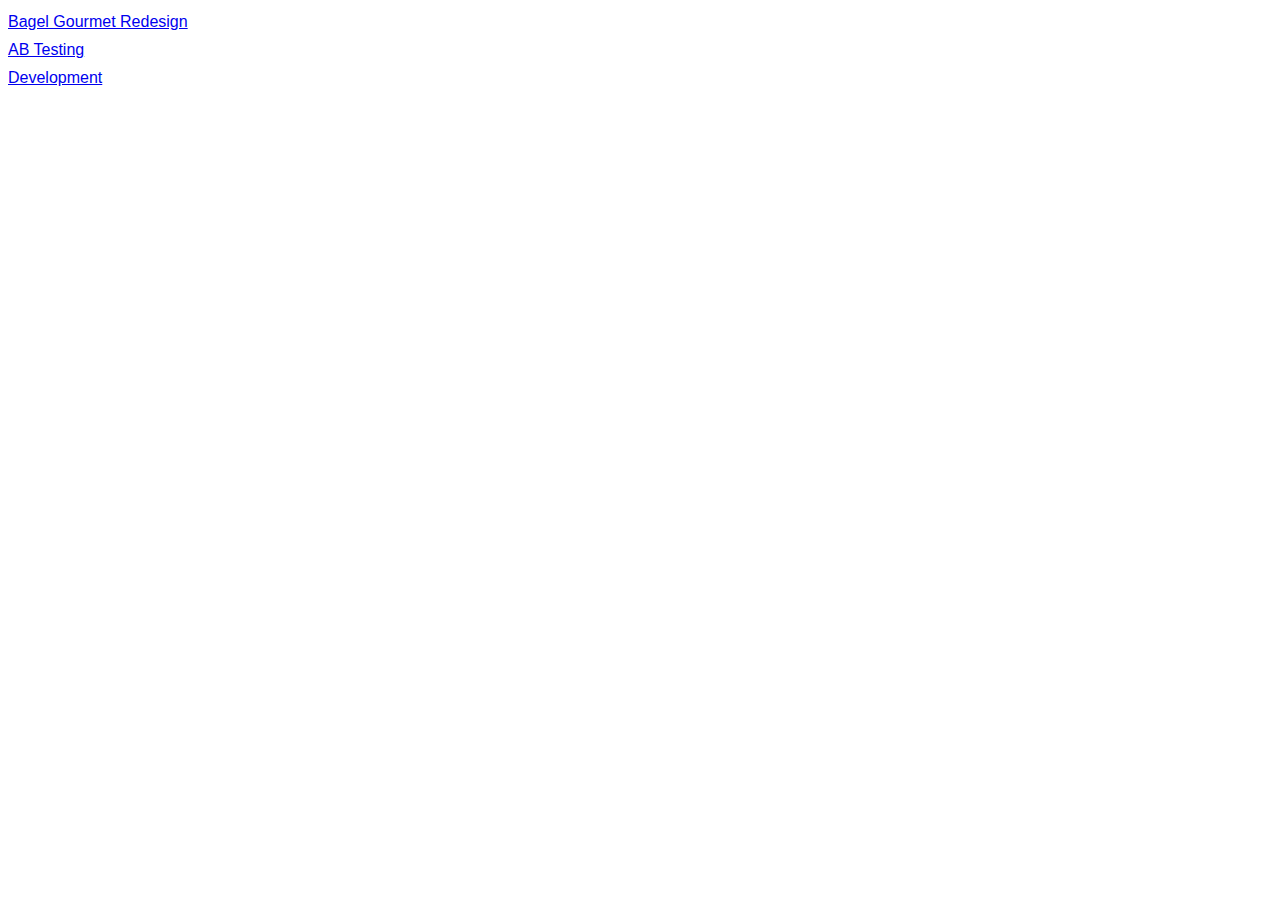
<file: index.html>
<!DOCTYPE html>
<html lang="en">
<head>
    <meta charset="UTF-8">
    <link rel="stylesheet" href="styles.css">
    <meta http-equiv="X-UA-Compatible" content="IE=edge">
    <meta name="viewport" content="width=device-width, initial-scale=1.0">
    <title>Process Portfolio</title>
</head>
<body>

    <a href="bagel_gourmet_redesign/index.html">Bagel Gourmet Redesign</a>
    <br>
    <a href="ab_testing/index.html">AB Testing</a>
    <br>
    <a href="remys_playground/index.html">Development</a>
    
</body>
</html>
</file>
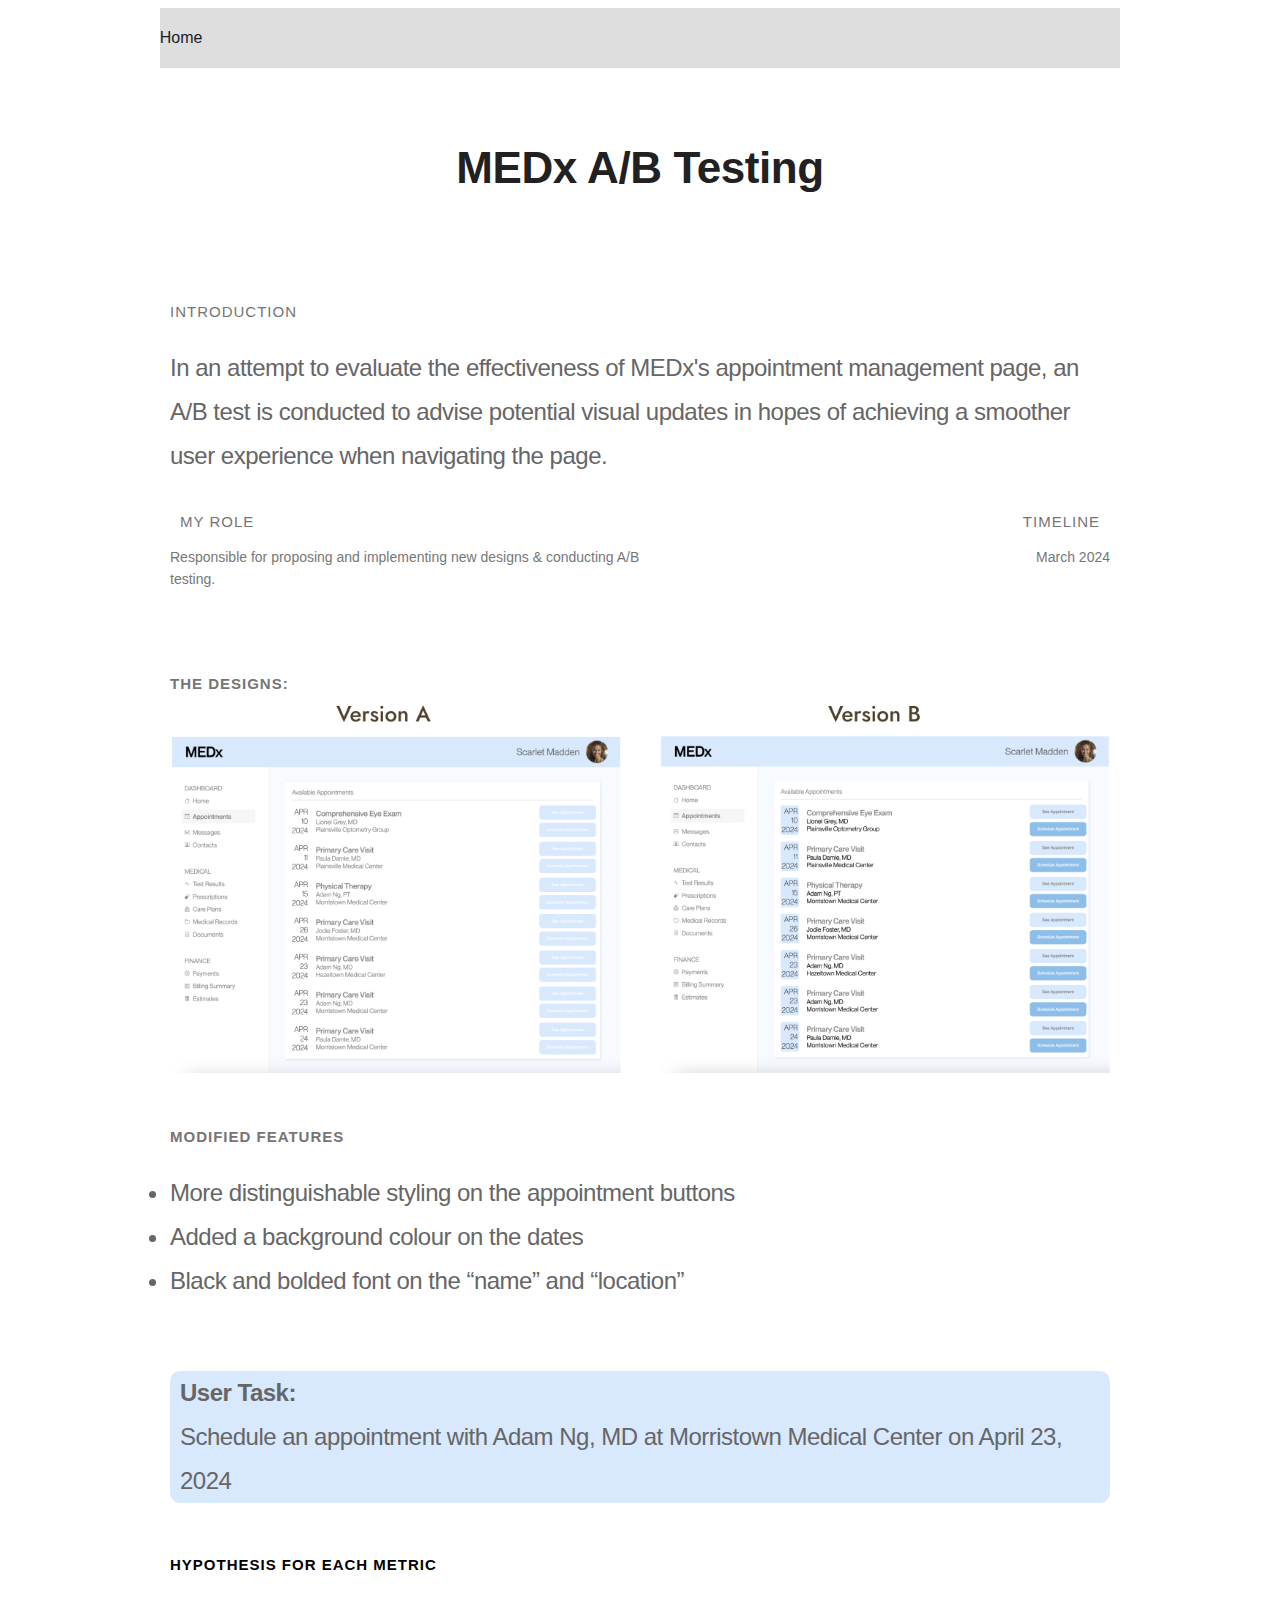
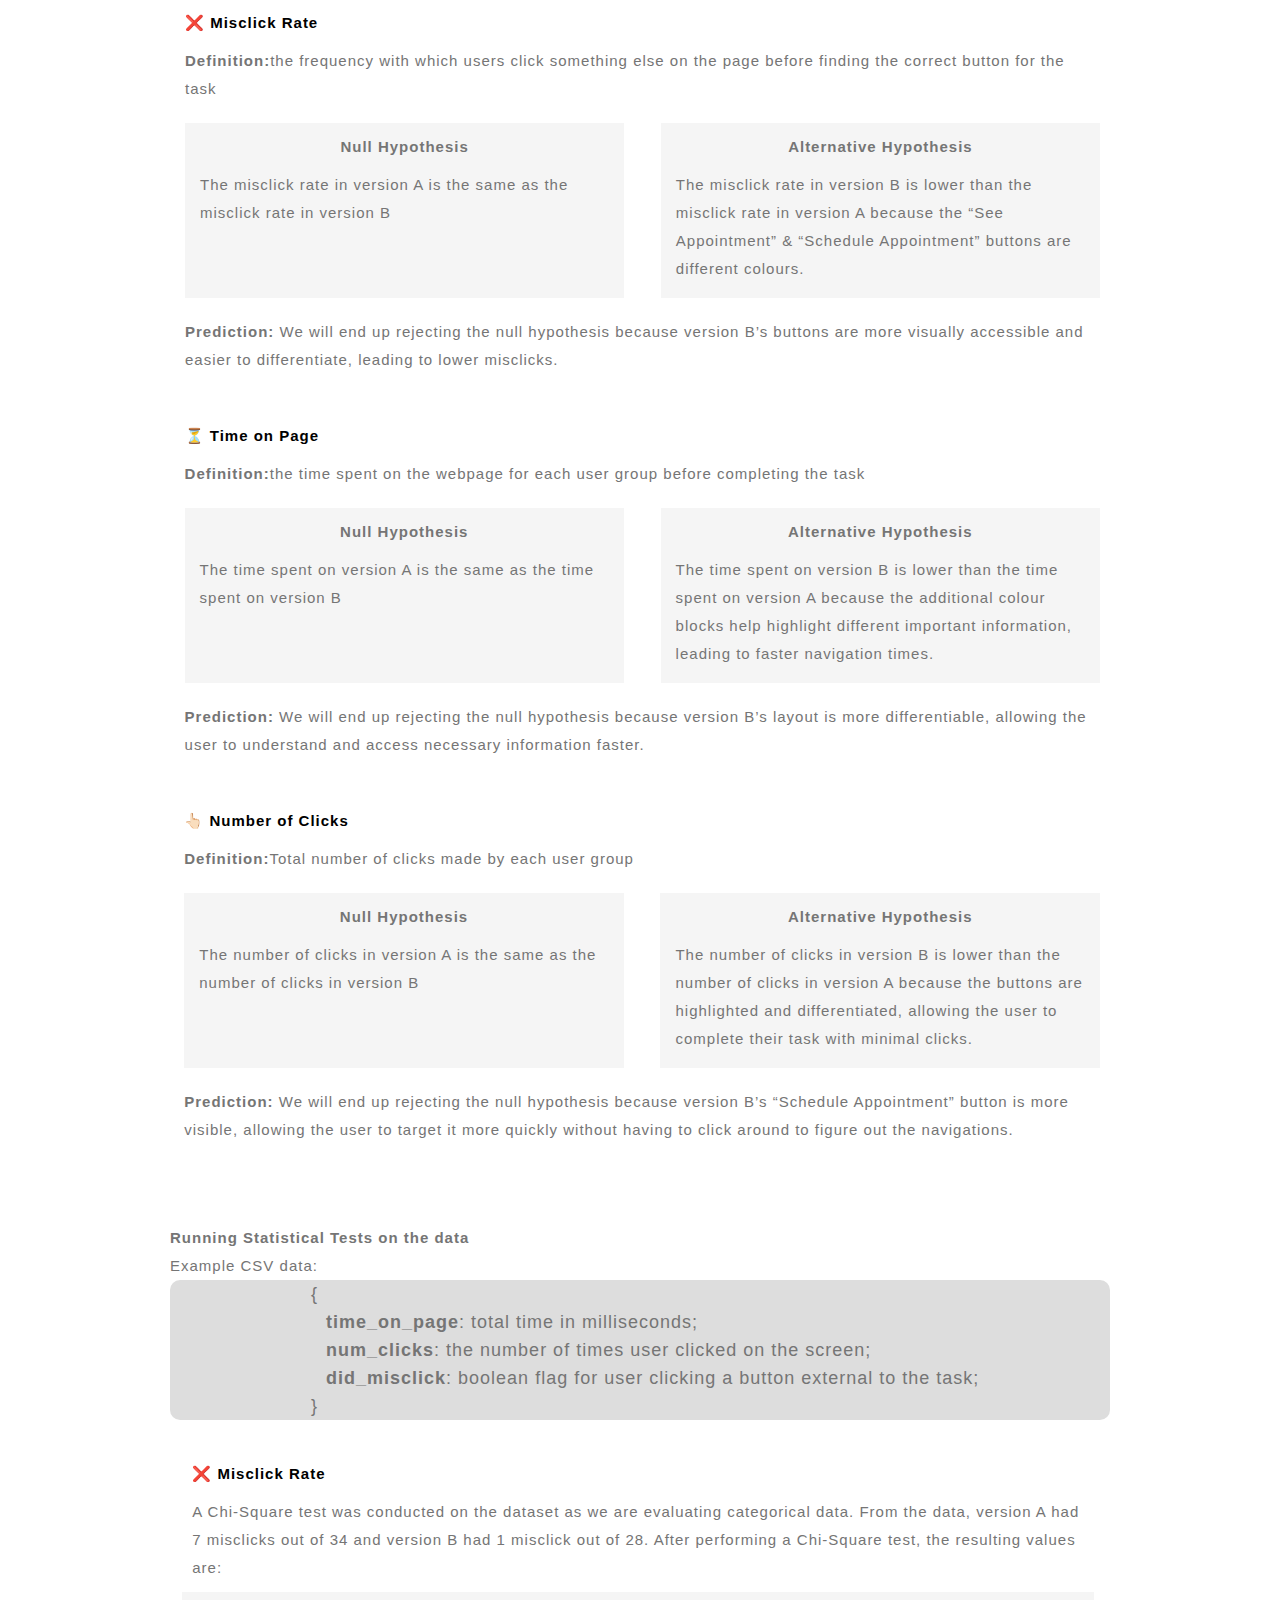
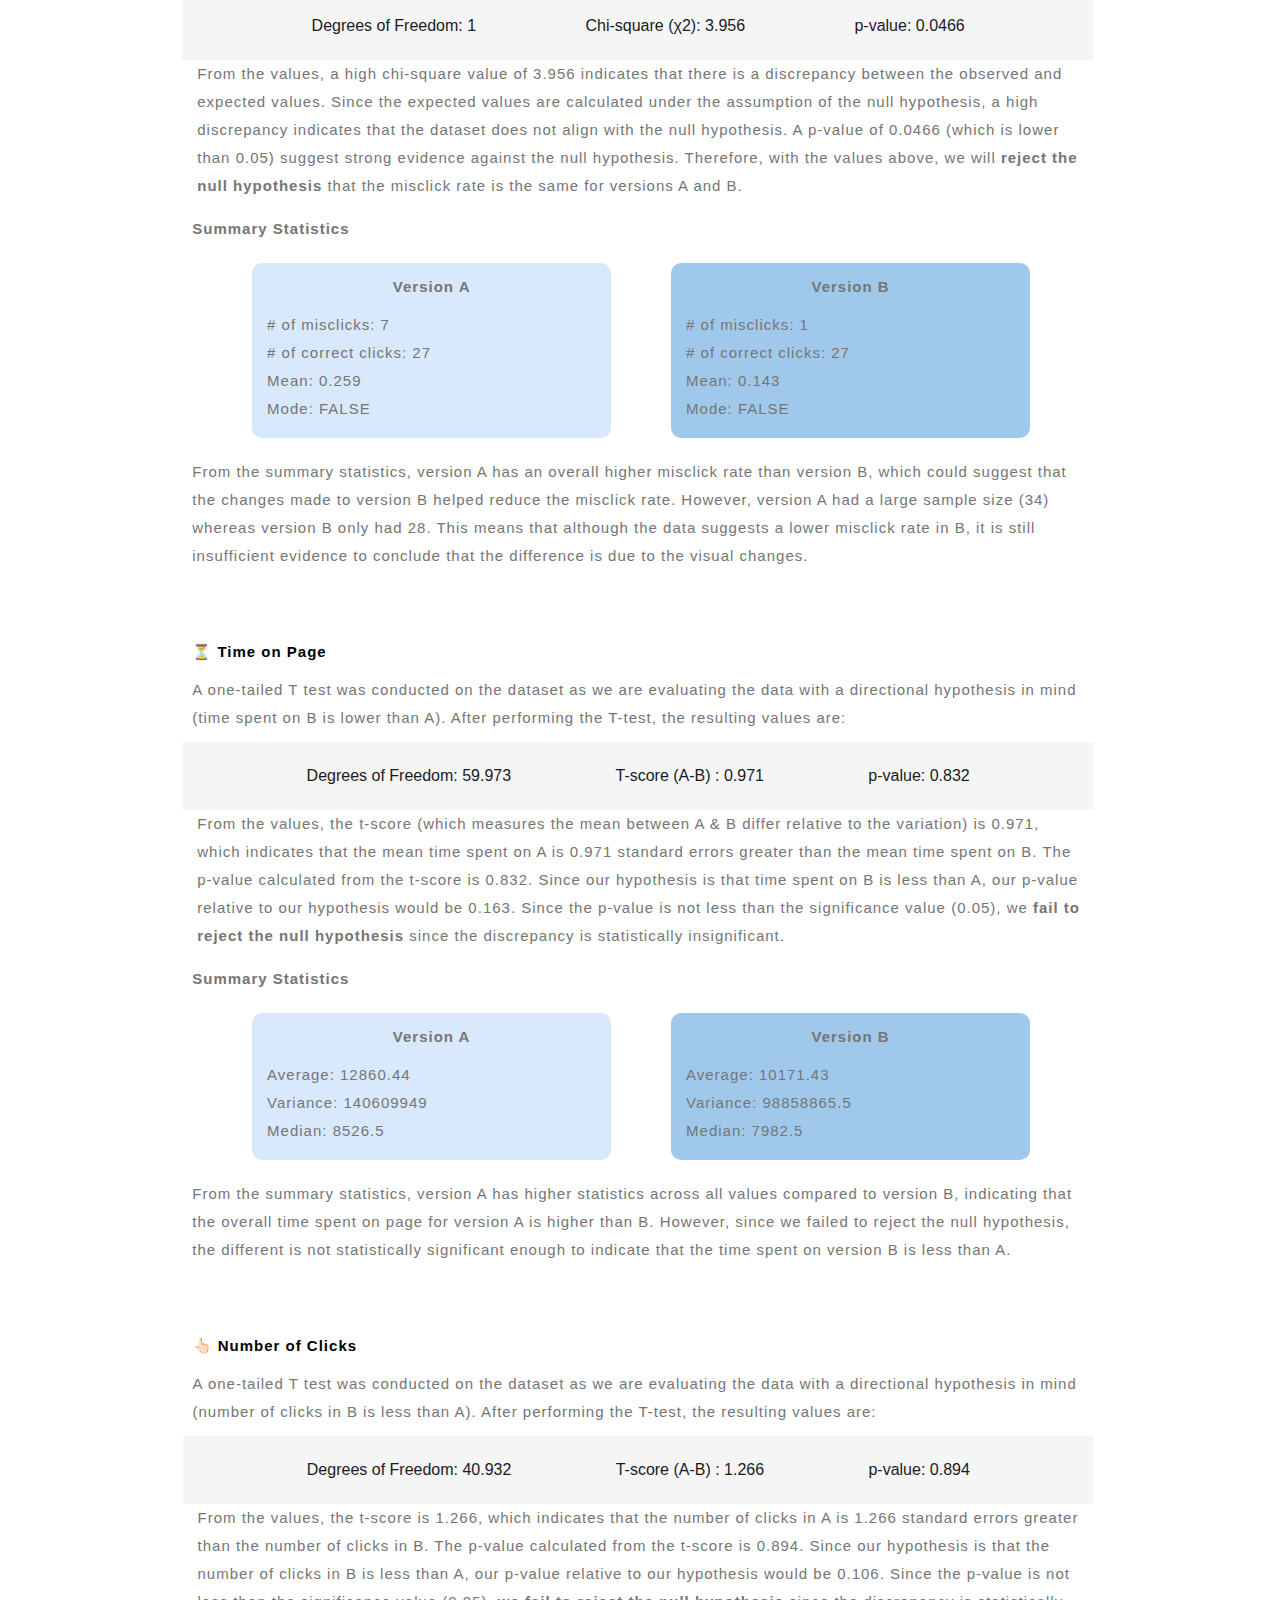
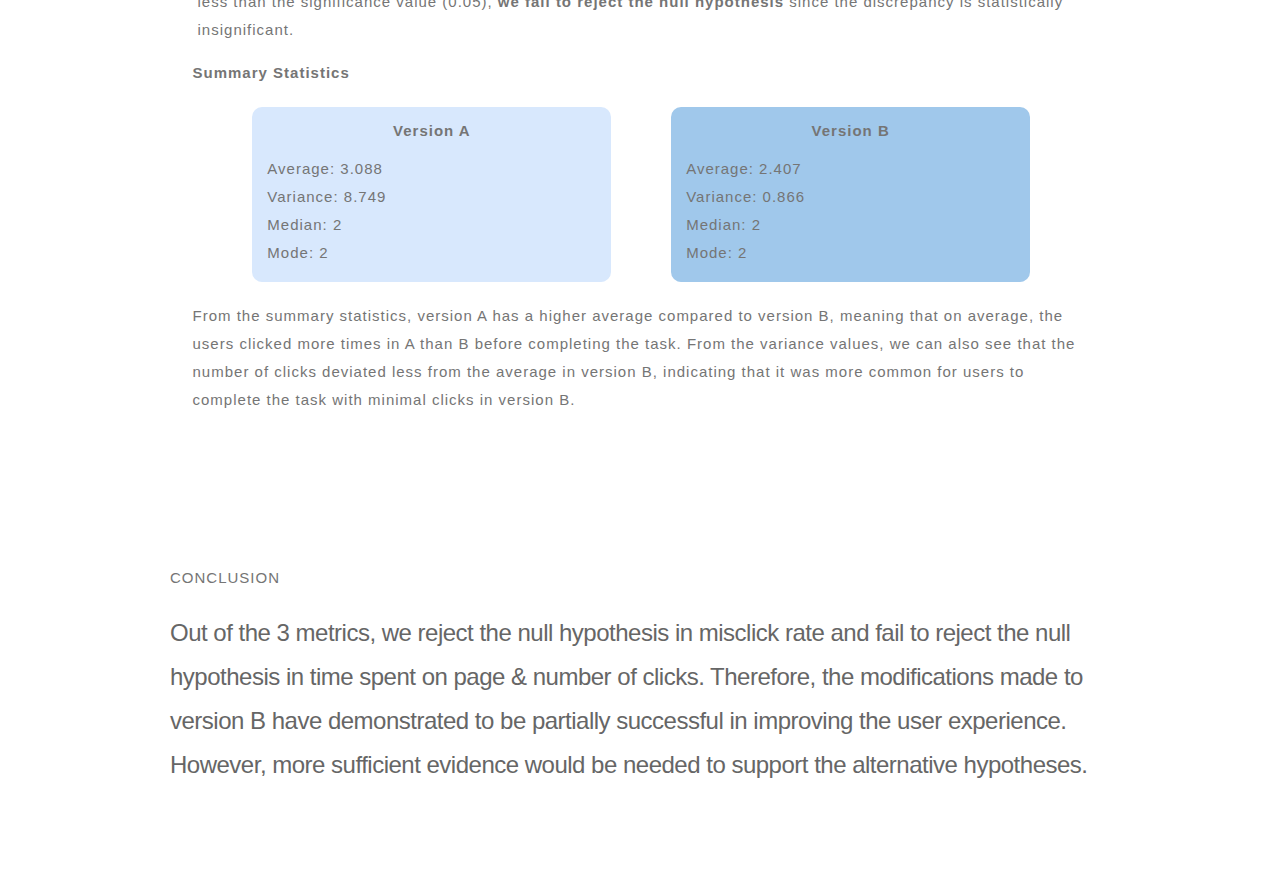
<file: ab_testing/index.html>
<!DOCTYPE html>
<html lang="en">
<head>
    <meta charset="UTF-8">
    <link rel="stylesheet" href="../styles.css">
    <link rel="stylesheet" href="styles.css">
    <meta http-equiv="X-UA-Compatible" content="IE=edge">
    <meta name="viewport" content="width=device-width, initial-scale=1.0">
    <title>Document</title>
</head>
<body>
    <div class="wide-wrapper">
        <div class="homepage-section">
            <div class="navigation-container">
                <div class="navigation-elements">Home</div>
            </div>
        </div>
        <div class="header-section">
            <div class="header-container w-container">
                <h1 class="heading hn">MEDx A/B Testing</h1>
            </div>
        </div>

        <div class="section">
            <div class="container w-container" style="padding-bottom:0">
                <div class="title-container"><h3>INTRODUCTION</h3></div>
                <div class="body-text-container">
                    <h2>In an attempt to evaluate the effectiveness of MEDx's appointment management page, an A/B test is 
                        conducted to advise potential visual updates in hopes of achieving a smoother user experience when 
                        navigating the page.
                    </h2>
                </div>
                <div class="table-container">
                    <div class="table-element-container">
                        <div class="table-element-heading">
                            <h3>MY ROLE</h3>
                        </div>
                        <div class="table-element-body">
                            <h4>Responsible for proposing and implementing new designs & conducting A/B testing.</h4>
                        </div>
                    </div>
                    <div class="table-element-container" style="text-align: right">
                        <div class="table-element-heading">
                            <h3>TIMELINE</h3>
                        </div>
                        <div class="table-element-body">
                            <h4>March 2024</h4>
                        </div>
                    </div>
                    <div class="table-element-container">
                        
                    </div>
                </div>
            </div>
        </div>
    
        <div class="section">
            <div class="container w-container">
                <div class="title-container"><h3><b>THE DESIGNS:</b></h3></div>
                <div class="image-container padding" style="padding-left:0; padding-right:0">
                    <img src="./images/version-A.png" alt="Version A image">
                    <img src="./images/version-B.png" alt="Version B image">
                </div>
                <div class="title-container"><h3><b>MODIFIED FEATURES</b></h3></div>
                <div class="body-text-container">
                    <h2>
                        <li>
                            More distinguishable styling on the appointment buttons
                        </li>
                        <li>
                            Added a background colour on the dates
                        </li>
                        <li>
                            Black and bolded font on the “name” and “location”
                        </li>
                    </h2>
                </div>
                <br>
                <div class="body-text-container" style="background-color: #D8E8FD; padding-left:10px; padding-right: 10px; border-radius: 10px">
                    <h2><b>User Task:</b>
                        <br>
                        Schedule an appointment with Adam Ng, MD at Morristown Medical Center on April 23, 2024
                    </h2>
                </div>
                <br>
                <div class="title-container"><h3 style="color: black;"><b>HYPOTHESIS FOR EACH METRIC</b></h3></div>


                <div class="table-container">
                    <div class="table-element-container full-width">
                        
                        <div class="table-subcomponent">
                            <div class="accent-bar"></div>
                            <div>
                                <div class="table-element-heading">
                                    <h3 style="color: black"><b>❌ Misclick Rate</b></h3>
                                    <h3><b>Definition:</b>the frequency with which users click something else on the page before finding the correct button for the task</h3>
                                </div>
                                <div class="grey-table-container">
                                    <div class="grey-box">
                                        <div class="table-element-heading"><h3 style="text-align: center"><b>Null Hypothesis</b></h3></div>
                                        <div class="table-element-body"><h3>The misclick rate in version A is the same as the misclick rate in version B</h3></div>
                                    </div>
                                    <div class="grey-box">
                                        <div class="table-element-heading"><h3 style="text-align: center"><b>Alternative Hypothesis</b></h3></div>
                                        <div class="table-element-body"><h3>The misclick rate in version B is lower than the misclick rate in version A because the 
                                            “See Appointment” & “Schedule Appointment” buttons are different colours.</h3></div>
                                    </div>
                                </div>
                                <div class="table-element-heading">
                                    <h3><b>Prediction:</b> We will end up rejecting the null hypothesis because version B’s buttons are more visually accessible and easier to differentiate, leading to lower misclicks.</h3>
                                </div>
                            </div>
                        </div>
                        <br>
                        <div class="table-subcomponent">
                            <div class="accent-bar"></div>
                            <div>
                                <div class="table-element-heading">
                                    <h3 style="color: black"><b>⏳ Time on Page</b></h3>
                                    <h3><b>Definition:</b>the time spent on the webpage for each user group before completing the task</h3>
                                </div>
                                <div class="grey-table-container">
                                    <div class="grey-box">
                                        <div class="table-element-heading"><h3 style="text-align: center"><b>Null Hypothesis</b></h3></div>
                                        <div class="table-element-body"><h3>The time spent on version A is the same as the time spent on version B</h3></div>
                                    </div>
                                    <div class="grey-box">
                                        <div class="table-element-heading"><h3 style="text-align: center"><b>Alternative Hypothesis</b></h3></div>
                                        <div class="table-element-body"><h3>The time spent on version B is lower than the time spent on version 
                                            A because the additional colour blocks help highlight different important information, leading to faster navigation times.</h3></div>
                                    </div>
                                </div>
                                <div class="table-element-heading">
                                    <h3><b>Prediction:</b> We will end up rejecting the null hypothesis because version B’s layout is more differentiable, allowing the user to understand and access necessary information faster. </h3>
                                </div>
                            </div>
                        </div>
                        <br>
                        <div class="table-subcomponent">
                            <div class="accent-bar"></div>
                            <div>
                                <div class="table-element-heading">
                                    <h3 style="color: black"><b>👆🏻 Number of Clicks</b></h3>
                                    <h3><b>Definition:</b>Total number of clicks made by each user group</h3>
                                </div>
                                <div class="grey-table-container">
                                    <div class="grey-box">
                                        <div class="table-element-heading"><h3 style="text-align: center"><b>Null Hypothesis</b></h3></div>
                                        <div class="table-element-body"><h3>The number of clicks in version A is the same as the number of clicks in version B</h3></div>
                                    </div>
                                    <div class="grey-box">
                                        <div class="table-element-heading"><h3 style="text-align: center"><b>Alternative Hypothesis</b></h3></div>
                                        <div class="table-element-body"><h3>The number of clicks in version B is lower than the number of clicks in version A because the buttons are highlighted and differentiated, 
                                            allowing the user to complete their task with minimal clicks.</h3></div>
                                    </div>
                                </div>
                                <div class="table-element-heading">
                                    <h3><b>Prediction:</b> We will end up rejecting the null hypothesis because version B’s “Schedule Appointment” button is more visible, allowing the user to target it more quickly without having to click around to figure out the navigations.</h3>
                                </div>
                            </div>
                        </div>
                    </div>
                </div>
            </div>
        </div> 
        
        <div class="section">
            <div class="container w-container" style="padding-top: 0">
                <div class="title-container"><h3><b>Running Statistical Tests on the data</b>
                    <br>
                    Example CSV data:
                </h3></div>
                <div class="body-text-container" style="background-color: rgb(221, 221, 221); padding-left:15%; padding-right: 10px; border-radius: 10px;">
                    <h3 style="font-size:18px">
                        { 
                        <br>
                        <div style="margin-left: 15px;">
                            <b>time_on_page</b>: total time in milliseconds;
                            <br>
                            <b>num_clicks</b>: the number of times user clicked on the screen;
                            <br>
                            <b>did_misclick</b>: boolean flag for user clicking a button external to the task;
                        </div>
                        }
                    </h3>
                </div>

                <div class="table-container">
                    <div class="table-element-container full-width">

                        <div class="table-subcomponent">
                            <div class="accent-bar"></div>
                            <div style="padding: 10px;">
                                <div class="table-element-heading">
                                    <h3 style="color: black"><b>❌ Misclick Rate</b></h3>
                                    <h3>A Chi-Square test was conducted on the dataset as we are evaluating categorical data. From the data, 
                                        version A had 7 misclicks out of 34 and version B had 1 misclick out of 28. After performing a Chi-Square test, the resulting values are:</h3>
                                </div>
                                <div class="grey-box-full">
                                    <div>Degrees of Freedom: 1</div>
                                    <div>Chi-square (χ2): 3.956</div>
                                    <div>p-value: 0.0466</div>
                                </div>
                                <div class="table-element-body"><h3>
                                    From the values, a high chi-square value of 3.956 indicates that there is a discrepancy between the observed and expected values. 
                                    Since the expected values are calculated under the assumption of the null hypothesis, a high discrepancy indicates that the dataset does not align with the null hypothesis. 
                                    A p-value of 0.0466 (which is lower than 0.05) suggest strong evidence against the null hypothesis. Therefore, with the values above, 
                                    we will <b>reject the null hypothesis</b> that the misclick rate is the same for versions A and B. </h3>
                                </div>
                                <div class="table-element-heading">
                                    <h3><b>Summary Statistics</b></h3>
                                </div>
                                <div class="grey-table-container" style="justify-content: space-evenly">
                                    <div class="AB-box" style="background-color: #D8E8FD;">
                                        <div class="table-element-heading"><h3 style="text-align: center"><b>Version A</b></h3></div>
                                        <div class="table-element-body"><h3>
                                            # of misclicks: 7
                                            <br>
                                            # of correct clicks: 27
                                            <br>
                                            Mean: 0.259
                                            <br>
                                            Mode: FALSE
                                        </h3></div>
                                    </div>
                                    <div class="AB-box" style="background-color: #a0c8eb;">
                                        <div class="table-element-heading"><h3 style="text-align: center"><b>Version B</b></h3></div>
                                        <div class="table-element-body"><h3>
                                            # of misclicks: 1
                                            <br>
                                            # of correct clicks: 27
                                            <br>
                                            Mean: 0.143
                                            <br>
                                            Mode: FALSE
                                        </h3></div>
                                    </div>
                                </div>
                                <div class="table-element-heading">
                                    <h3>From the summary statistics, version A has an overall higher misclick rate than version B, 
                                        which could suggest that the changes made to version B helped reduce the misclick rate. 
                                        However, version A had a large sample size (34) whereas version B only had 28. This means that although the data suggests a lower misclick rate in B, 
                                        it is still insufficient evidence to conclude that the difference is due to the visual changes. </h3>
                                </div>
                            </div>
                        </div>
                        <br>
                        <div class="table-subcomponent">
                            <div class="accent-bar"></div>
                            <div style="padding: 10px;">
                                <div class="table-element-heading">
                                    <h3 style="color: black"><b>⏳ Time on Page</b></h3>
                                    <h3>A one-tailed T test was conducted on the dataset as we are evaluating the data with a directional hypothesis in mind (time spent on B is lower than A). 
                                        After performing the T-test, the resulting values are:</h3>
                                </div>
                                <div class="grey-box-full">
                                    <div>Degrees of Freedom: 59.973</div>
                                    <div>T-score (A-B) : 0.971</div>
                                    <div>p-value: 0.832</div>
                                </div>
                                <div class="table-element-body"><h3>
                                    From the values, the t-score (which measures the mean between A & B differ relative to the variation) is 0.971, which indicates that the mean time spent on A is 
                                    0.971 standard errors greater than the mean time spent on B. The p-value calculated from the t-score is 0.832. Since our hypothesis is that time spent on B is 
                                    less than A, our p-value relative to our hypothesis would be 0.163. Since the p-value is not less than the significance value (0.05), we 
                                    <b>fail to reject the null hypothesis</b> since the discrepancy is statistically insignificant.</h3>
                                </div>
                                <div class="table-element-heading">
                                    <h3><b>Summary Statistics</b></h3>
                                </div>
                                <div class="grey-table-container" style="justify-content: space-evenly">
                                    <div class="AB-box" style="background-color: #D8E8FD;">
                                        <div class="table-element-heading"><h3 style="text-align: center"><b>Version A</b></h3></div>
                                        <div class="table-element-body"><h3>
                                            Average: 12860.44
                                            <br>
                                            Variance: 140609949
                                            <br>
                                            Median: 8526.5
                                        </h3></div>
                                    </div>
                                    <div class="AB-box" style="background-color: #a0c8eb;">
                                        <div class="table-element-heading"><h3 style="text-align: center"><b>Version B</b></h3></div>
                                        <div class="table-element-body"><h3>
                                            Average: 10171.43
                                            <br>
                                            Variance: 98858865.5
                                            <br>
                                            Median: 7982.5
                                        </h3></div>
                                    </div>
                                </div>
                                <div class="table-element-heading">
                                    <h3>From the summary statistics, version A has higher statistics across all values compared to version B, indicating that the overall time spent on page for
                                         version A is higher than B. However, since we failed to reject the null hypothesis, the different is not statistically significant enough to indicate 
                                         that the time spent on version B is less than A.</h3>
                                </div>
                            </div>
                        </div>
                        <br>
                        <div class="table-subcomponent">
                            <div class="accent-bar"></div>
                            <div style="padding: 10px;">
                                <div class="table-element-heading">
                                    <h3 style="color: black"><b>👆🏻 Number of Clicks</b></h3>
                                    <h3>A one-tailed T test was conducted on the dataset as we are evaluating the data with a directional hypothesis in mind (number of clicks in B is less than A). 
                                        After performing the T-test, the resulting values are:</h3>
                                </div>
                                <div class="grey-box-full">
                                    <div>Degrees of Freedom: 40.932</div>
                                    <div>T-score (A-B) : 1.266</div>
                                    <div>p-value: 0.894</div>
                                </div>
                                <div class="table-element-body"><h3>
                                    From the values, the t-score is 1.266, which indicates that the number of clicks in A is 1.266 standard errors greater than the number of clicks in B. 
                                    The p-value calculated from the t-score is 0.894. Since our hypothesis is that the number of clicks in B is less than A, our p-value relative to our 
                                    hypothesis would be 0.106. Since the p-value is not less than the significance value (0.05), 
                                    <b>we fail to reject the null hypothesis</b> since the discrepancy is statistically insignificant.</h3>
                                </div>
                                <div class="table-element-heading">
                                    <h3><b>Summary Statistics</b></h3>
                                </div>
                                <div class="grey-table-container" style="justify-content: space-evenly">
                                    <div class="AB-box" style="background-color: #D8E8FD;">
                                        <div class="table-element-heading"><h3 style="text-align: center"><b>Version A</b></h3></div>
                                        <div class="table-element-body"><h3>
                                            Average: 3.088
                                            <br>
                                            Variance: 8.749
                                            <br>
                                            Median: 2
                                            <br>
                                            Mode: 2
                                        </h3></div>
                                    </div>
                                    <div class="AB-box" style="background-color: #a0c8eb;">
                                        <div class="table-element-heading"><h3 style="text-align: center"><b>Version B</b></h3></div>
                                        <div class="table-element-body"><h3>
                                            Average: 2.407
                                            <br>
                                            Variance: 0.866
                                            <br>
                                            Median: 2
                                            <br>
                                            Mode: 2
                                        </h3></div>
                                    </div>
                                </div>
                                <div class="table-element-heading">
                                    <h3>From the summary statistics, version A has a higher average compared to version B, meaning that on average, the users clicked more times in A than B before completing the task. 
                                        From the variance values, we can also see that the number of clicks deviated less from the average in version B, indicating that it was more common for users to complete the 
                                        task with minimal clicks in version B.</h3>
                                </div>
                            </div>
                        </div>
                    </div>
                </div>
            </div>
        </div>
        <div class="section">
            <div class="container w-container">
                <div class="title-container"><h3>CONCLUSION</h3></div>
                <div class="body-text-container">
                    <h2>Out of the 3 metrics, we reject the null hypothesis in misclick rate and fail to reject the null hypothesis
                        in time spent on page & number of clicks. Therefore, the modifications made to version B have demonstrated to 
                        be partially successful in improving the user experience. However, more sufficient evidence would be needed to
                        support the alternative hypotheses.
                    </h2>
                </div>
            </div>
        </div>
    </div>

</body>
</html>
</file>
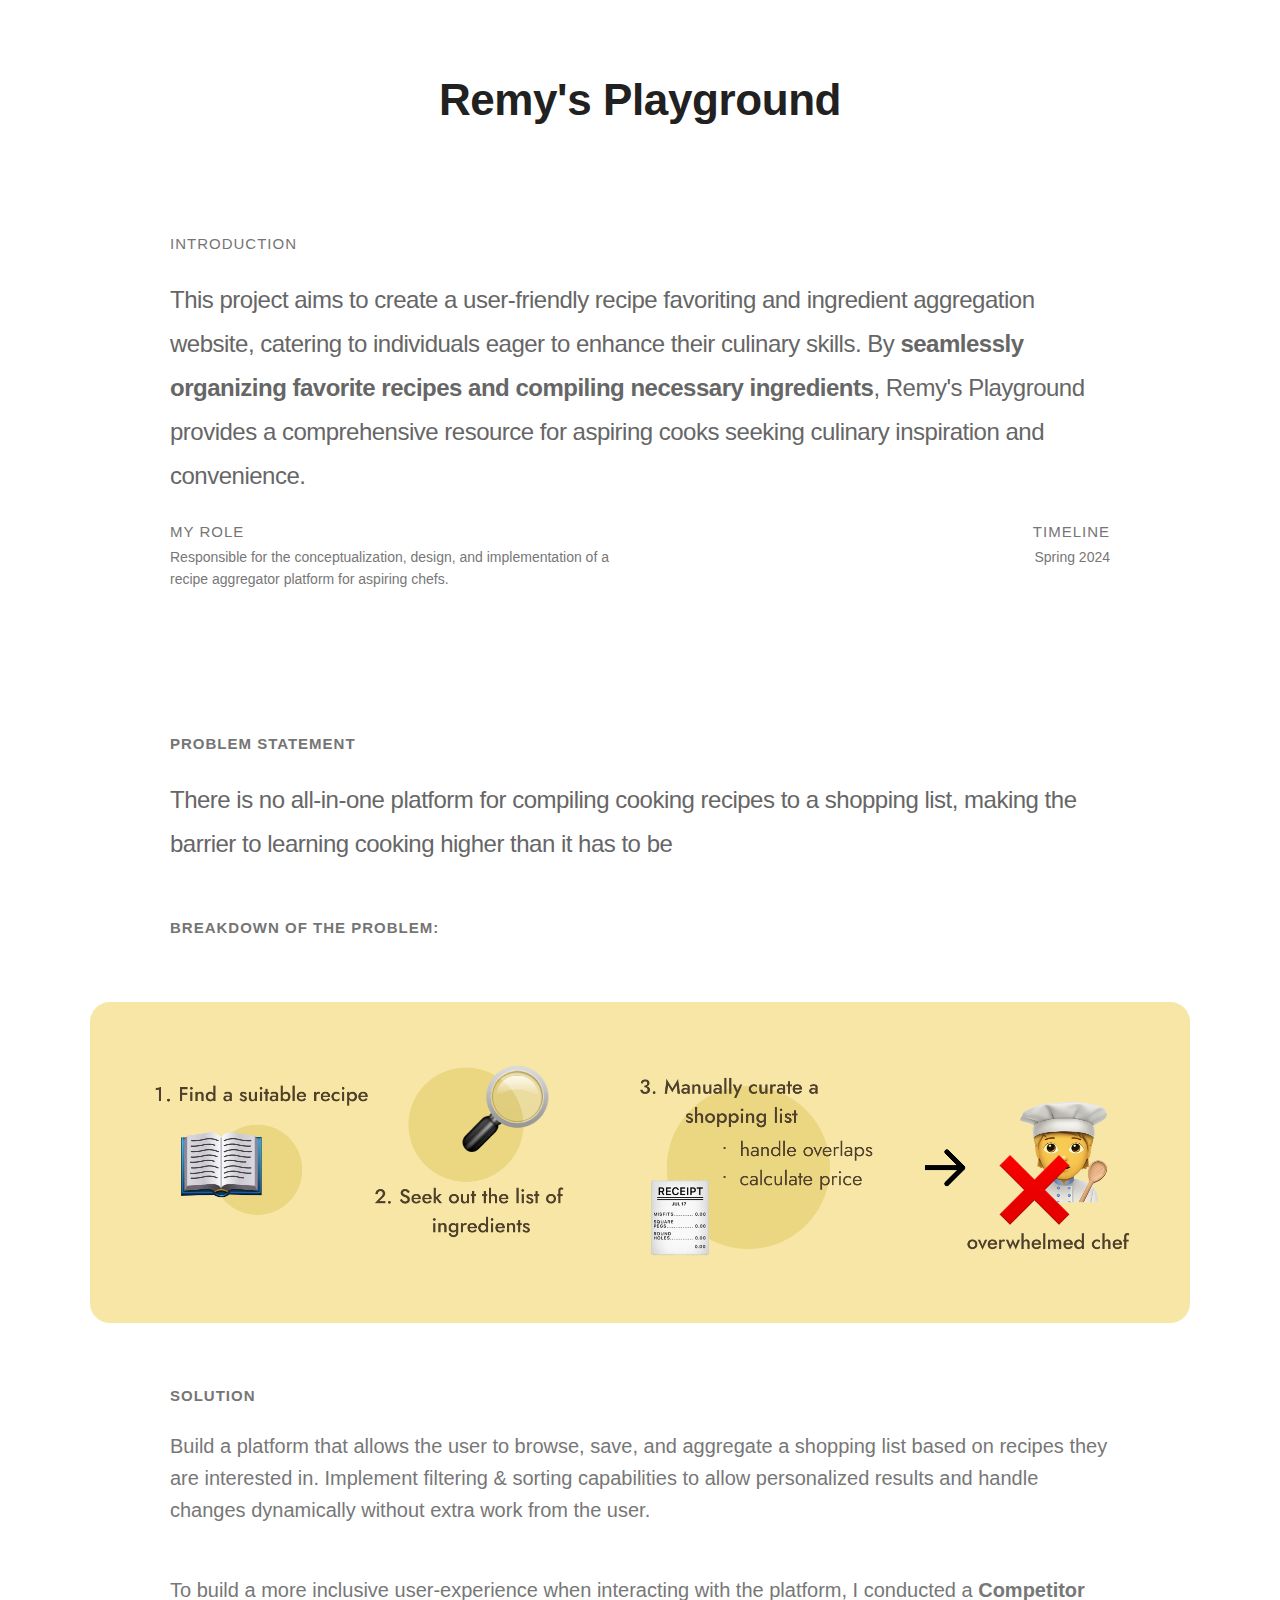
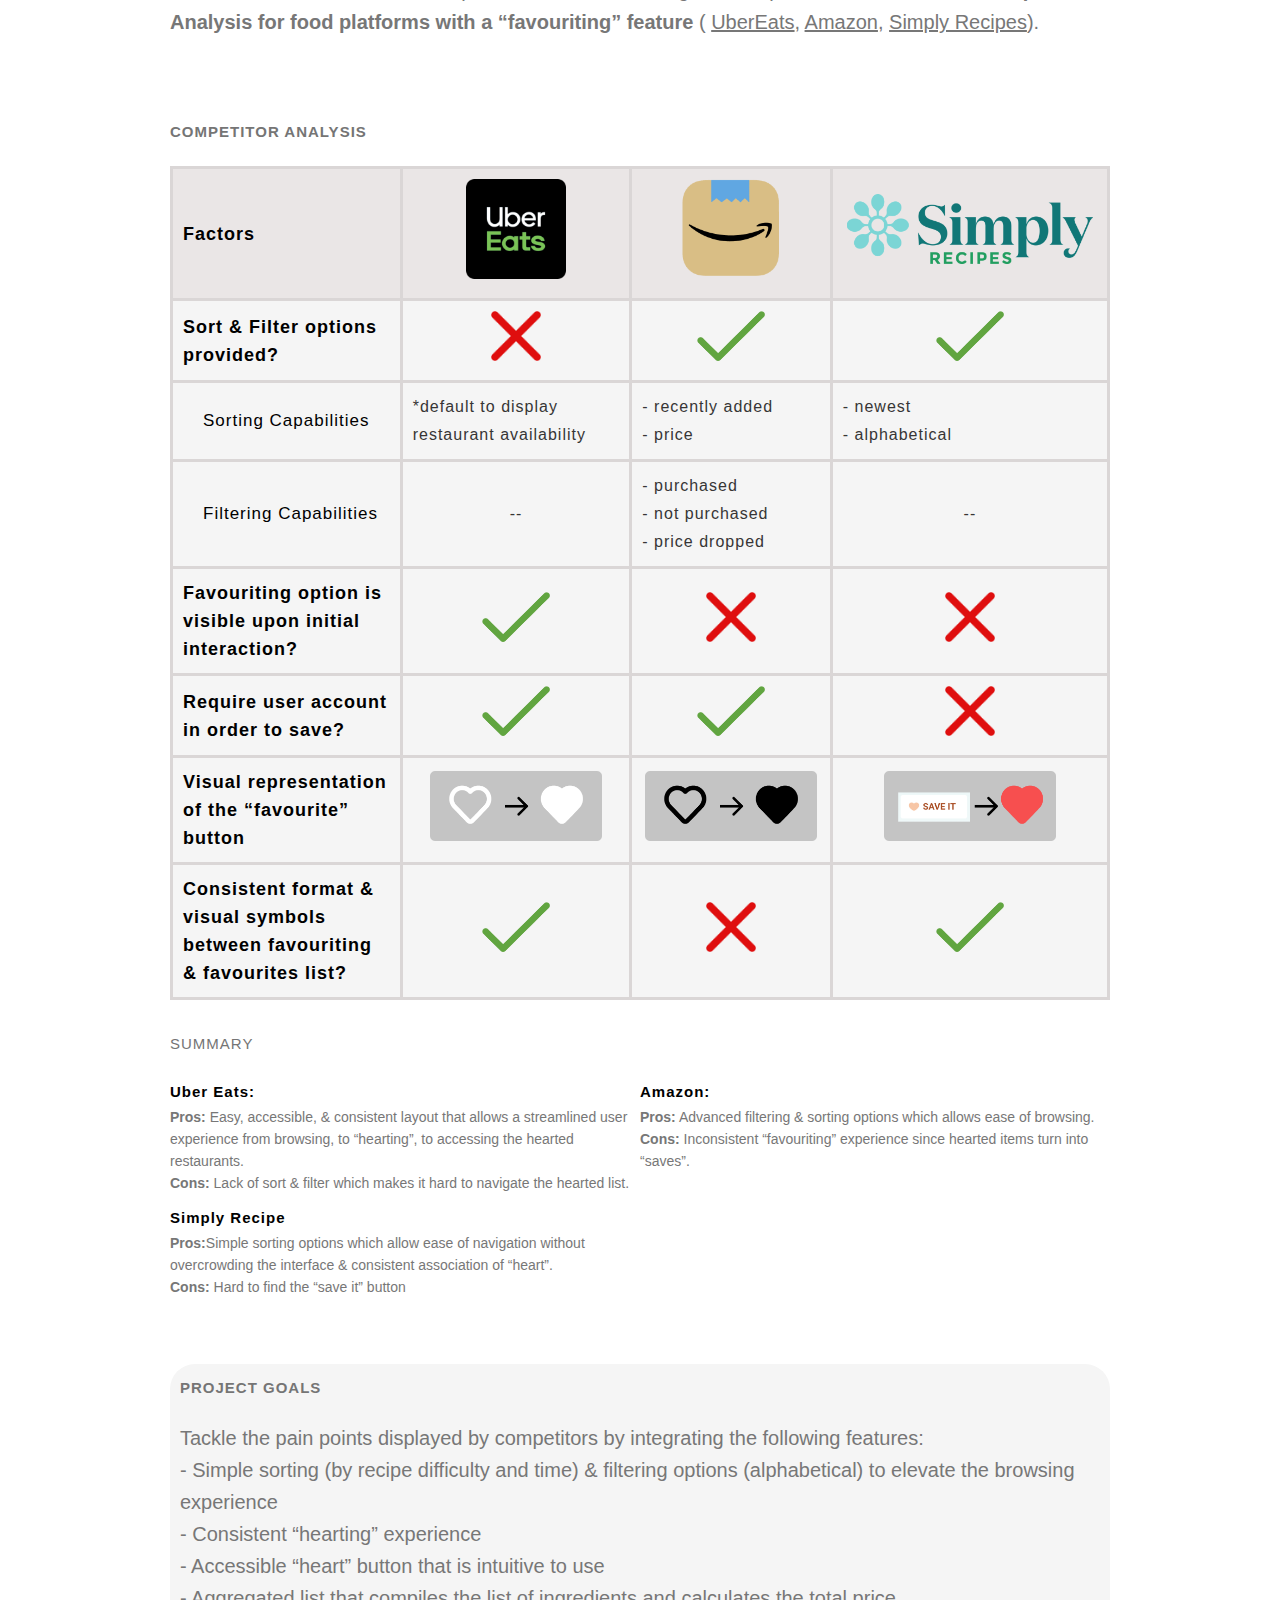
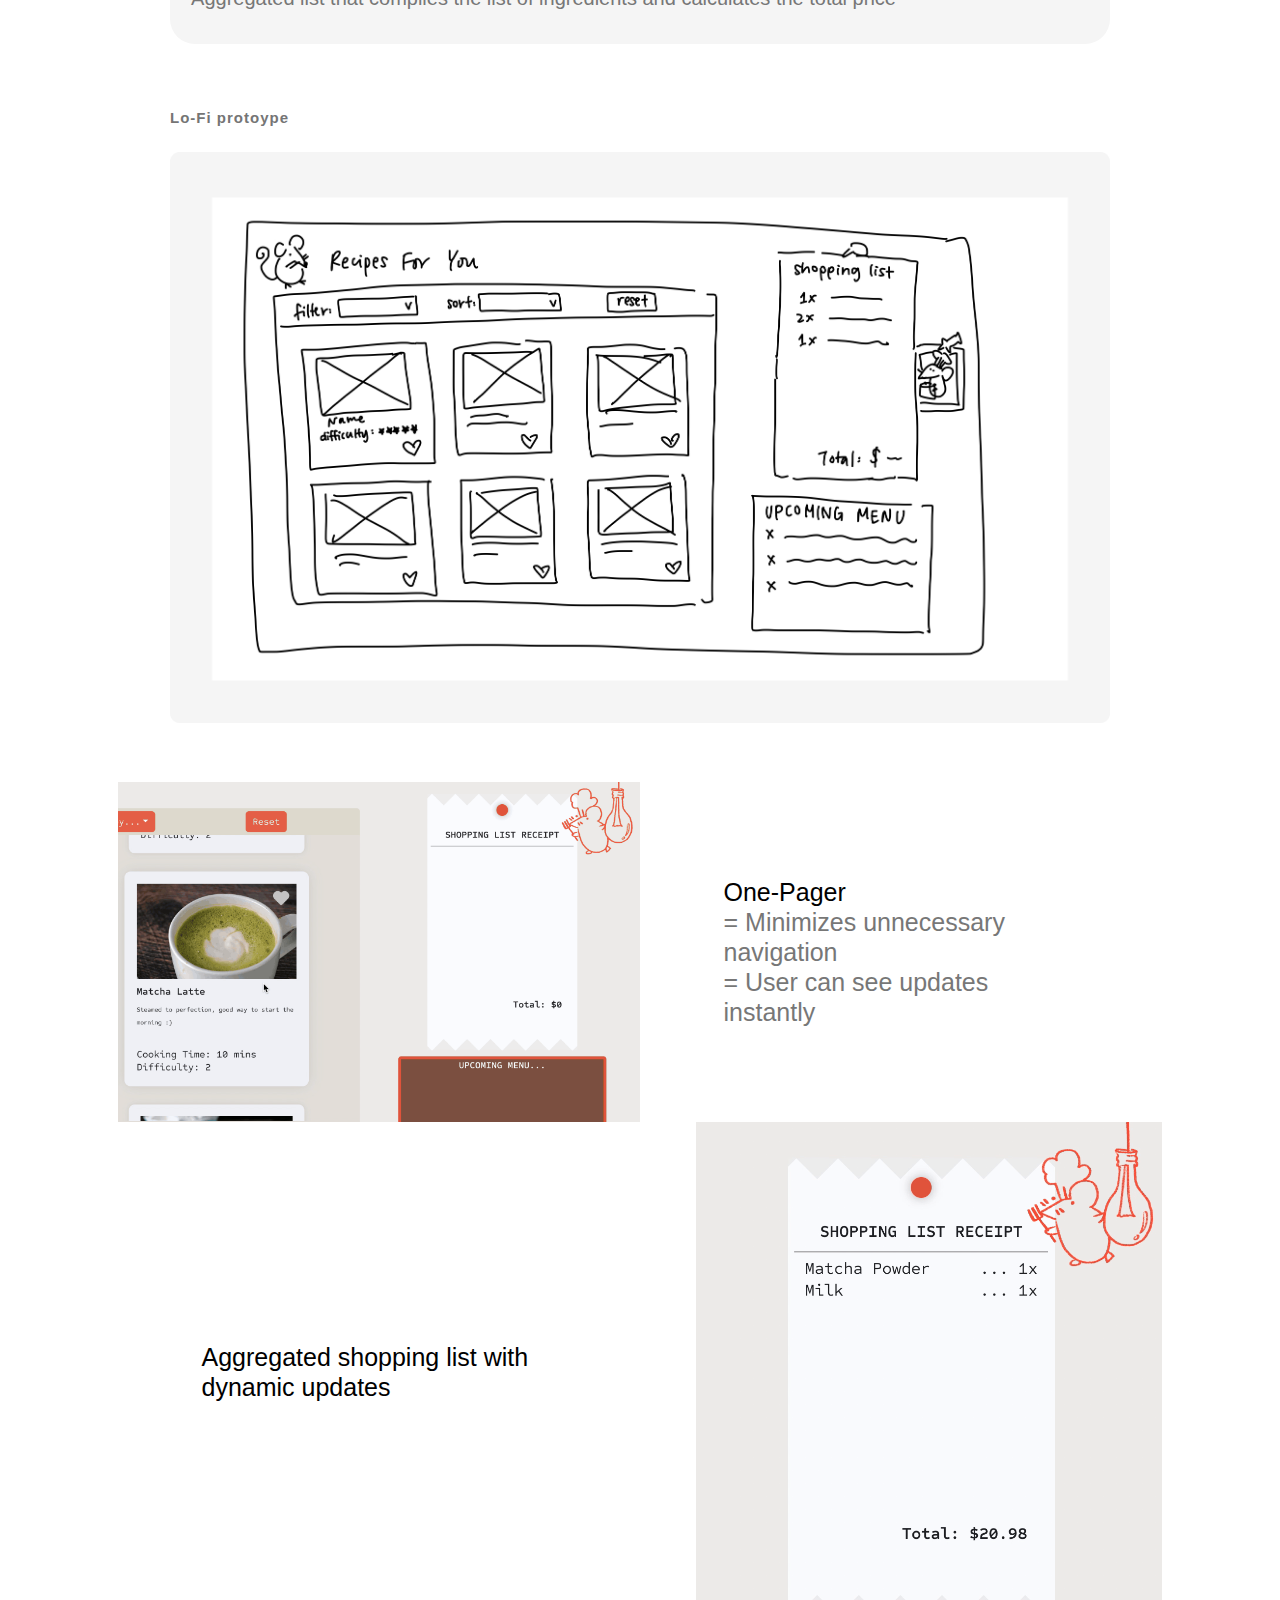
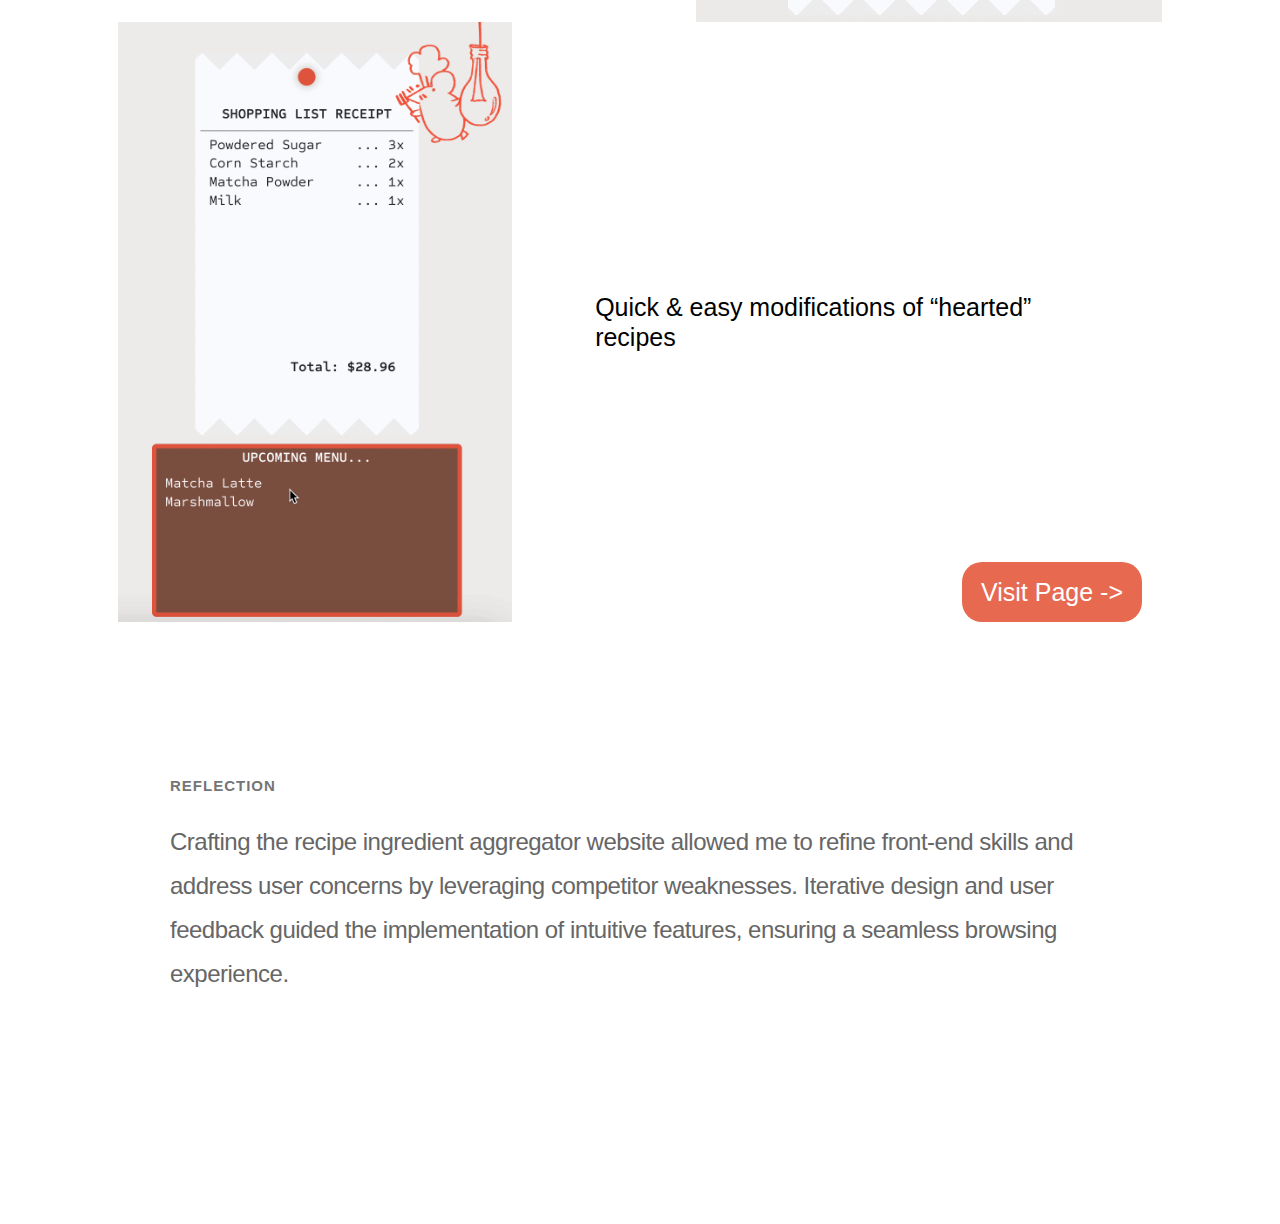
<file: remys_playground/index.html>
<!-- https://remys-playground-1qxpn4dr8-charlene-chens-projects.vercel.app/ -->

<!DOCTYPE html>
<html lang="en">
<head>
    <meta charset="UTF-8">
    <link rel="stylesheet" href="styles.css">
    <link rel="stylesheet" href="../styles.css">
    <meta http-equiv="X-UA-Compatible" content="IE=edge">
    <meta name="viewport" content="width=device-width, initial-scale=1.0">
    <title>Document</title>
</head>
<body>
    <div class="wide-wrapper">
        <div class="header-section">
            <div class="header-container w-container">
                <h1 class="heading hn">Remy's Playground</h1>
            </div>
        </div>

        <div class="section">
            <div class="container w-container">
                <div class="title-container"><h3>INTRODUCTION</h3></div>
                <div class="body-text-container">
                    <h2>This project aims to create a user-friendly recipe favoriting and ingredient aggregation website, catering to individuals eager to enhance their culinary skills. 
                        By <b>seamlessly organizing favorite recipes and compiling necessary ingredients</b>, 
                        Remy's Playground provides a comprehensive resource for aspiring cooks seeking culinary inspiration and convenience.</h2>
                </div>
                <div class="table-container">
                    <div class="table-element-container">
                        <div class="table-element-heading">
                            <h3>MY ROLE</h3>
                        </div>
                        <div class="table-element-body">
                            <h4>Responsible for the conceptualization, design, and implementation of a recipe aggregator platform for aspiring chefs.</h4>
                        </div>
                    </div>
                    <div class="table-element-container" style="text-align: right">
                        <div class="table-element-heading">
                            <h3>TIMELINE</h3>
                        </div>
                        <div class="table-element-body">
                            <h4>Spring 2024</h4>
                        </div>
                    </div>
                    <div class="table-element-container">
                        
                    </div>
                </div>
            </div>
        </div>


        <div class="section">
            <div class="container w-container">
                <div class="title-container"><h3><b>PROBLEM STATEMENT</b></h3></div>
                <div class="body-text-container">
                    <h2>There is no all-in-one platform for compiling cooking recipes to a shopping list, making the barrier to learning cooking higher than it has to be</h2>
                </div>
                <br>
                <div class="title-container"><h3><b>BREAKDOWN OF THE PROBLEM:</b></h3></div>
            </div>
            <div class="container image-container wider-container">
                <img src="images/user-journey.png" alt="User Journey">
            </div>
            <div class="w-container">
                <div class="title-container padding"><h3><b>SOLUTION</b></h3></div>
                <div class="body-text-container padding">
                    <h4  style="font-size: 20px; line-height: 32px">Build a platform that allows the user to browse, save, and aggregate a shopping list based on recipes 
                        they are interested in. Implement filtering & sorting capabilities to allow personalized results and handle changes dynamically without extra work from the user.
                    </h4>
                </div>
                <br>
                <div class="body-text-container padding">
                    <h4  style="font-size: 20px; line-height: 32px">To build a more inclusive user-experience when interacting with the platform, 
                        I conducted a <b>Competitor Analysis for food platforms with a “favouriting” feature</b> (
                        <a href="https://www.ubereats.com" style="color: #777">UberEats</a>,
                        <a href="https://www.amazon.com" style="color: #777">Amazon</a>,
                        <a href="https://www.simplyrecipes.com" style="color: #777">Simply Recipes</a>).
                    </h4>
                </div>
            </div>
        </div>

        <div class="section">
            <div class="container w-container">
                <div class="title-container"><h3><b>COMPETITOR ANALYSIS</b></h3></div>
                <div class="table-container">
                    <table class="ca-table">
                        <thead>
                            <tr class="ca-tr">
                                <th class="ca-th factor-col">Factors</th>
                                <th class="ca-th">
                                    <img src="./images/uber-eats.png" style="height: 100px; width: auto">
                                </th>
                                <th class="ca-th">
                                    <img src="./images/amazon.png" style="height: 100px; width: auto">
                                </th>
                                <th class="ca-th">
                                    <img src="./images/simply-recipes.png" style="height: 70px; width: auto">
                                </th>
                            </tr>
                        </thead>
                        <tbody class="ca-tbody">
                            <tr class="ca-tr">
                                <td class="ca-td factor-col">Sort & Filter options provided?</td>
                                <td class="ca-td" style="text-align: center">
                                    <img src="./images/cross.png" style="height: 50px; width: auto">
                                </td>
                                <td class="ca-td" style="text-align: center">
                                    <img src="./images/check.png" style="height: 50px; width: auto">
                                </td>
                                <td class="ca-td" style="text-align: center">
                                    <img src="./images/check.png" style="height: 50px; width: auto">
                                </td>
                            </tr>
                            <tr class="ca-tr">
                                <td class="ca-td factor-col" style="font-weight: 300; text-indent: 20px; font-size: 17px">Sorting Capabilities</td>
                                <td class="ca-td content-col">*default to display restaurant availability</td>
                                <td class="ca-td content-col">- recently added <br> - price</td>
                                <td class="ca-td content-col">- newest <br> - alphabetical</td>
                            </tr>
                            <tr class="ca-tr">
                                <td class="ca-td factor-col" style="font-weight: 300; text-indent: 20px; font-size: 17px">Filtering Capabilities</td>
                                <td class="ca-td content-col" style="text-align: center">--</td>
                                <td class="ca-td content-col">- purchased <br> - not purchased <br> - price dropped</td>
                                <td class="ca-td content-col" style="text-align: center">--</td>
                            </tr>
                            <tr class="ca-tr">
                                <td class="ca-td factor-col">Favouriting option is visible upon initial interaction?</td>
                                <td class="ca-td" style="text-align: center">
                                    <img src="./images/check.png" style="height: 50px; width: auto">
                                </td>
                                <td class="ca-td" style="text-align: center">
                                    <img src="./images/cross.png" style="height: 50px; width: auto">
                                </td>
                                <td class="ca-td" style="text-align: center">
                                    <img src="./images/cross.png" style="height: 50px; width: auto">
                                </td>
                            </tr>
                            <tr class="ca-tr">
                                <td class="ca-td factor-col">Require user account in order to save?</td>
                                <td class="ca-td" style="text-align: center">
                                    <img src="./images/check.png" style="height: 50px; width: auto">
                                </td>
                                <td class="ca-td" style="text-align: center">
                                    <img src="./images/check.png" style="height: 50px; width: auto">
                                </td>
                                <td class="ca-td" style="text-align: center">
                                    <img src="./images/cross.png" style="height: 50px; width: auto">
                                </td>
                            </tr>
                            <tr class="ca-tr">
                                <td class="ca-td factor-col">Visual representation of the “favourite” button</td>
                                <td class="ca-td" style="text-align: center">
                                    <img src="./images/uber-heart.png" style="height: 70px; width: auto">
                                </td>
                                <td class="ca-td" style="text-align: center">
                                    <img src="./images/amazon-heart.png" style="height: 70px; width: auto">
                                </td>
                                <td class="ca-td" style="text-align: center">
                                    <img src="./images/simply-heart.png" style="height: 70px; width: auto">
                                </td>
                            </tr>
                            <tr class="ca-tr">
                                <td class="ca-td factor-col">Consistent format & visual symbols between favouriting & favourites list?</td>
                                <td class="ca-td" style="text-align: center">
                                    <img src="./images/check.png" style="height: 50px; width: auto">
                                </td>
                                <td class="ca-td" style="text-align: center">
                                    <img src="./images/cross.png" style="height: 50px; width: auto">
                                </td>
                                <td class="ca-td" style="text-align: center">
                                    <img src="./images/check.png" style="height: 50px; width: auto">
                                </td>
                            </tr>
                        </tbody>
                    </table>
                </div>
                <div class="title-container" style="padding-top: 30px;"><h3>SUMMARY</h3></div>

                <div class="table-container">
                    <div class="table-element-container">
                        <div class="table-element-heading">
                            <h3 style="color: black"><b>Uber Eats: </b></h3>
                        </div>
                        <div class="table-element-body">
                            <h4><b>Pros:</b> Easy, accessible, & consistent layout that allows a streamlined user experience from browsing, to “hearting”, to accessing the hearted restaurants.
                                <br>
                                <b>Cons: </b>Lack of sort & filter which makes it hard to navigate the hearted list.</h4>
                        </div>
                    </div>
                    <div class="table-element-container">
                        <div class="table-element-heading">
                            <h3 style="color: black"><b>Amazon:</b></h3>
                        </div>
                        <div class="table-element-body">
                            <h4><b>Pros:</b> Advanced filtering & sorting options which allows ease of browsing.
                                <br>
                                <b>Cons: </b>Inconsistent “favouriting” experience since hearted items turn into “saves”.</h4>
                        </div>
                    </div>
                    <div class="table-element-container">
                        <div class="table-element-heading">
                            <h3 style="color: black"><b>Simply Recipe</b></h3>
                        </div>
                        <div class="table-element-body">
                            <h4><b>Pros:</b>Simple sorting options which allow ease of navigation without overcrowding the interface & consistent association of “heart”.
                                <br>
                                <b>Cons: </b>Hard to find the “save it” button</h4>
                        </div>
                    </div>
                </div>
                <br>
                <br>
                <div style="background-color: #F5F5F5; border-radius: 25px; padding: 10px">
                    <div class="title-container padding"><h3><b>PROJECT GOALS</b></h3></div>
                    <div class="body-text-container padding">
                        <h4  style="font-size: 20px; line-height: 32px">Tackle the pain points displayed by competitors by integrating the following features:
                            <br>
                            - Simple sorting (by recipe difficulty and time) & filtering options (alphabetical) to elevate the browsing experience
                            <br>
                            - Consistent “hearting” experience
                            <br>
                            - Accessible “heart” button that is intuitive to use
                            <br>
                            - Aggregated list that compiles the list of ingredients and calculates the total price
                        </h4>
                    </div>
                </div>
            </div>
        </div>

        <div class="section">
            <div class="title-container padding w-container"><h3><b>Lo-Fi protoype</b></h3></div>
            <div class="image-container w-container">
                <img src="./images/sketch.png">
            </div>

            <div class="gif-container">
                <img class="gif-1" src="./images/remy-gif-1.gif">
                <div class="gif-text-container">
                    <h4 style="font-size: 25px; line-height: 30px">
                        <span style="color: black">One-Pager</span>
                        <br>
                        = Minimizes unnecessary navigation 
                        <br>
                        = User can see updates instantly
                    </h4>
                </div>
            </div>
            <div class="gif-container">
                <div class="gif-text-container">
                    <h4 style="font-size: 25px; line-height: 30px">
                        <span style="color: black">Aggregated shopping list with dynamic updates</span>
                    </h4>
                </div>
                <img class="gif-1" src="./images/remy-gif-3.gif" style="max-height: 500px; width: auto">
            </div>
            <div class="gif-container">
                <img class="gif-1" src="./images/remy-gif-2.gif" style="max-height: 600px; width: auto">
                <div class="gif-text-container">
                    <h4 style="font-size: 25px; line-height: 30px">
                        <span style="color: black">Quick & easy modifications of “hearted” recipes</span>
                    </h4>
                    <a href="https://remys-playground-1qxpn4dr8-charlene-chens-projects.vercel.app/">
                        <button class="nav-button">
                            <h4 style="color: white; font-size: 25px">Visit Page -> </h4>
                        </button>
                    </a>
                </div>
            </div>
        </div>

        <div class="section" style="padding-top: 150px; padding-bottom: 200px">
            <div class="w-container">
                <div class="title-container"><h3><b>REFLECTION</b></h3></div>
                <div class="body-text-container">
                    <h2>
                        Crafting the recipe ingredient aggregator website allowed me to refine front-end skills and address user concerns by leveraging competitor weaknesses. 
                        Iterative design and user feedback guided the implementation of intuitive features, ensuring a seamless browsing experience.</h2>
                </div>
            </div>
            
        </div>


    </div>    
    
</body>
</html>
</file>
<file: styles.css>
html {
    -webkit-text-size-adjust: 100%;
}

body {
    color: #1a1b1f;
    font-family: Montserrat, sans-serif;
    font-size: 16px;
    font-weight: 400;
    line-height: 28px;
}


.homepage-section {
    margin-left: 12%;
    margin-right: 12%;
    position: relative;
    overflow: hidden;
    background-color: #dedede
}

.navigation-container {
    align-items: center;
    padding: 16px 1% 16px 0%;
    display: flex;
    position: relative;
    top: 0;
    min-width: 100%;
}

h1 {
    margin-top: 20px;
    margin-bottom: 15px;
    font-size: 44px;
    font-weight: 400;
    line-height: 62px;
}

/* large body text */
h2 {
    color: #666;
    letter-spacing: -.5px;
    font-family: Generalsans, sans-serif;
    font-size: 24px;
    font-weight: 400;
    line-height: 44px;
}

/* main header */
h3 {
    color: #757575;
    letter-spacing: 1px;
    margin-left: 0;
    margin-right: 0;
    font-family: Generalsans, sans-serif;
    font-size: 15px;
    font-weight: 500;
    margin: 0;
}

/* main text */
h4 {
    color: #777;
    padding-right: 0;
    line-height: 22px;
    font-family: Generalsans, sans-serif;
    font-size: 14px;
    font-weight: 400;
    margin: 0;
}

img {
    width: 100%;
    height: auto;
}

::selection {
    color: #333333;
    background: #b6f3fc
}

.header-section {
    margin-top: -170px;
    margin-left: 30px;
    margin-right: 30px;
    padding-top: 0;
}

.header-container {
    padding-bottom: 20px;
}

.w-container {
    max-width: 940px;
    margin-left: auto;
    margin-right: auto;
}

.wider-container {
    max-width: 1100px;
}

.heading {
    text-align: center;
    text-transform: none;
    white-space: normal;
    margin: 220px auto 0;
    padding: 24px 180px;
    font-style: normal;
    text-decoration: none;
    letter-spacing: -1px;
    font-family: DM Sans, sans-serif;
    font-size: 44px;
    font-weight: 500;
    line-height: 56px;
}

.padding {
    padding-bottom: 20px;
}

.heading.hn {
    color: #212121;
    letter-spacing: -.4px;
    font-family: Generalsans, sans-serif;
    font-size: 44px;
    font-weight: 600;
    line-height: 52px;
}

.section {
    background-color: rgba(0, 0, 0, 0);
    flex: 1;
    margin-left: 0;
    margin-right: 0;
    padding-left: 30px;
    padding-right: 30px;
    display: block;
}

.container {
    margin-left: auto;
    margin-right: auto;
    padding: 60px 0;
}

.table-container{
    margin-top: 20px;
    display: flex;
    flex-direction: row;
    justify-content: space-between;
    flex-wrap: wrap;
}

.table-element-container {
    display: flex;
    flex-wrap: wrap;
    flex-direction: column;
    width: 50%;
    padding-bottom: 10px;
}

.image-container {
    padding: 50px;
    padding-top: 0;
}

@media screen and (max-width: 991px) {
    .wide-wrapper {
        margin-left: auto;
        margin-right: auto;
    }

    .w-container {
        max-width: 728px;
    }

    /* .navigation-container {
        padding: 25px 30px;
    } */
}


@media screen and (max-width: 479px) {
    .header-container {
        padding-bottom: 0;
    }

    .w-container {
        max-width: none;
    }

    /* .navigation-container {
        padding: 0 10px;
    } */
}
</file>
<file: ab_testing/styles.css>
.image-container {
    display: flex;
    flex-direction: row;
    justify-content: space-between;
}

.image-container img {
    max-width: 48%;
    height: auto;
}

.full-width {
    width: 100%;
}

.grey-table-container {
    padding: 10px;
    display: flex;
    flex-direction: row;
    justify-content: space-between;
}

.grey-box {
    background-color: #F5F5F5;
    display: flex;
    flex-direction: column;
    max-width: 48%;
}

.AB-box {
    background-color: #F5F5F5;
    display: flex;
    flex-direction: column;
    width: 40%;
    border-radius: 10px;
}

.grey-box-full {
    background-color: #F5F5F5;
    display: flex;
    flex-direction: row;
    width: 95%;
    justify-content: space-evenly;
    padding: 20px;
}

.table-element-heading h3 {
    margin: 10px;
}

.table-element-body h3 {
    margin: 15px;
    margin-top: 0;
}

.table-subcomponent {
    display: flex;
    flex-direction: row;
}

.accent-bar {
    height: 100%;
    width: 10px;
    background-color: #9fc2f0;
    opacity: 0;
    transition: 0.3s ease-in-out;
}

.table-subcomponent:hover .accent-bar{
    opacity: 1;
}
</file>
<file: remys_playground/styles.css>
.ca-table {
    background-color: #F5F5F5;
    width: 100%;
    border-spacing: 0;
    border-collapse: collapse;
}

.ca-th, .ca-td, .ca-tr {
    border: solid 3px #dad6d6;
    padding: 10px;
}



.ca-th {
    background-color: #eae6e6;
}

/* .ca-tbody {
    display: table-header-group;
    vertical-align: middle;
} */

.factor-col {
    color: black;
    letter-spacing: 1px;
    margin-left: 0;
    margin-right: 0;
    font-family: Generalsans, sans-serif;
    font-size: 18px;
    font-weight: 800;
    max-width: 200px;
    text-align: left;
}

.content-col {
    color: rgb(55, 53, 53);
    letter-spacing: 1px;
    margin-left: 0;
    margin-right: 0;
    font-family: Generalsans, sans-serif;
    font-size: 16px;
    font-weight: 300;
    max-width: 200px;
    text-align: left;
}

.gif-container {
    display: flex; 
    flex-direction: row;
    padding: 80px;
    padding-top: 0;
    padding-bottom: 0;
    align-items: center;
    justify-content: center;
    position: relative;
}

.gif-1 {
    max-width: 50%;
}

.gif-text-container {
    max-width: 50%;
    padding: 8%;
}

.nav-button {
    width: 180px;
    height: 60px;
    background-color: #E76950;
    border-radius: 20px;
    position: absolute;
    bottom: 0;
    right: 100px;
    text-align: center;
    display: flex;
    align-items: center;
    justify-content: center;
    border: none;
    transition: transform 0.3 ease;
}

.nav-button:hover {
    transform: scale(1.05);
    filter: drop-shadow(5px 5px 0px #e04b2d);
}
</file>
